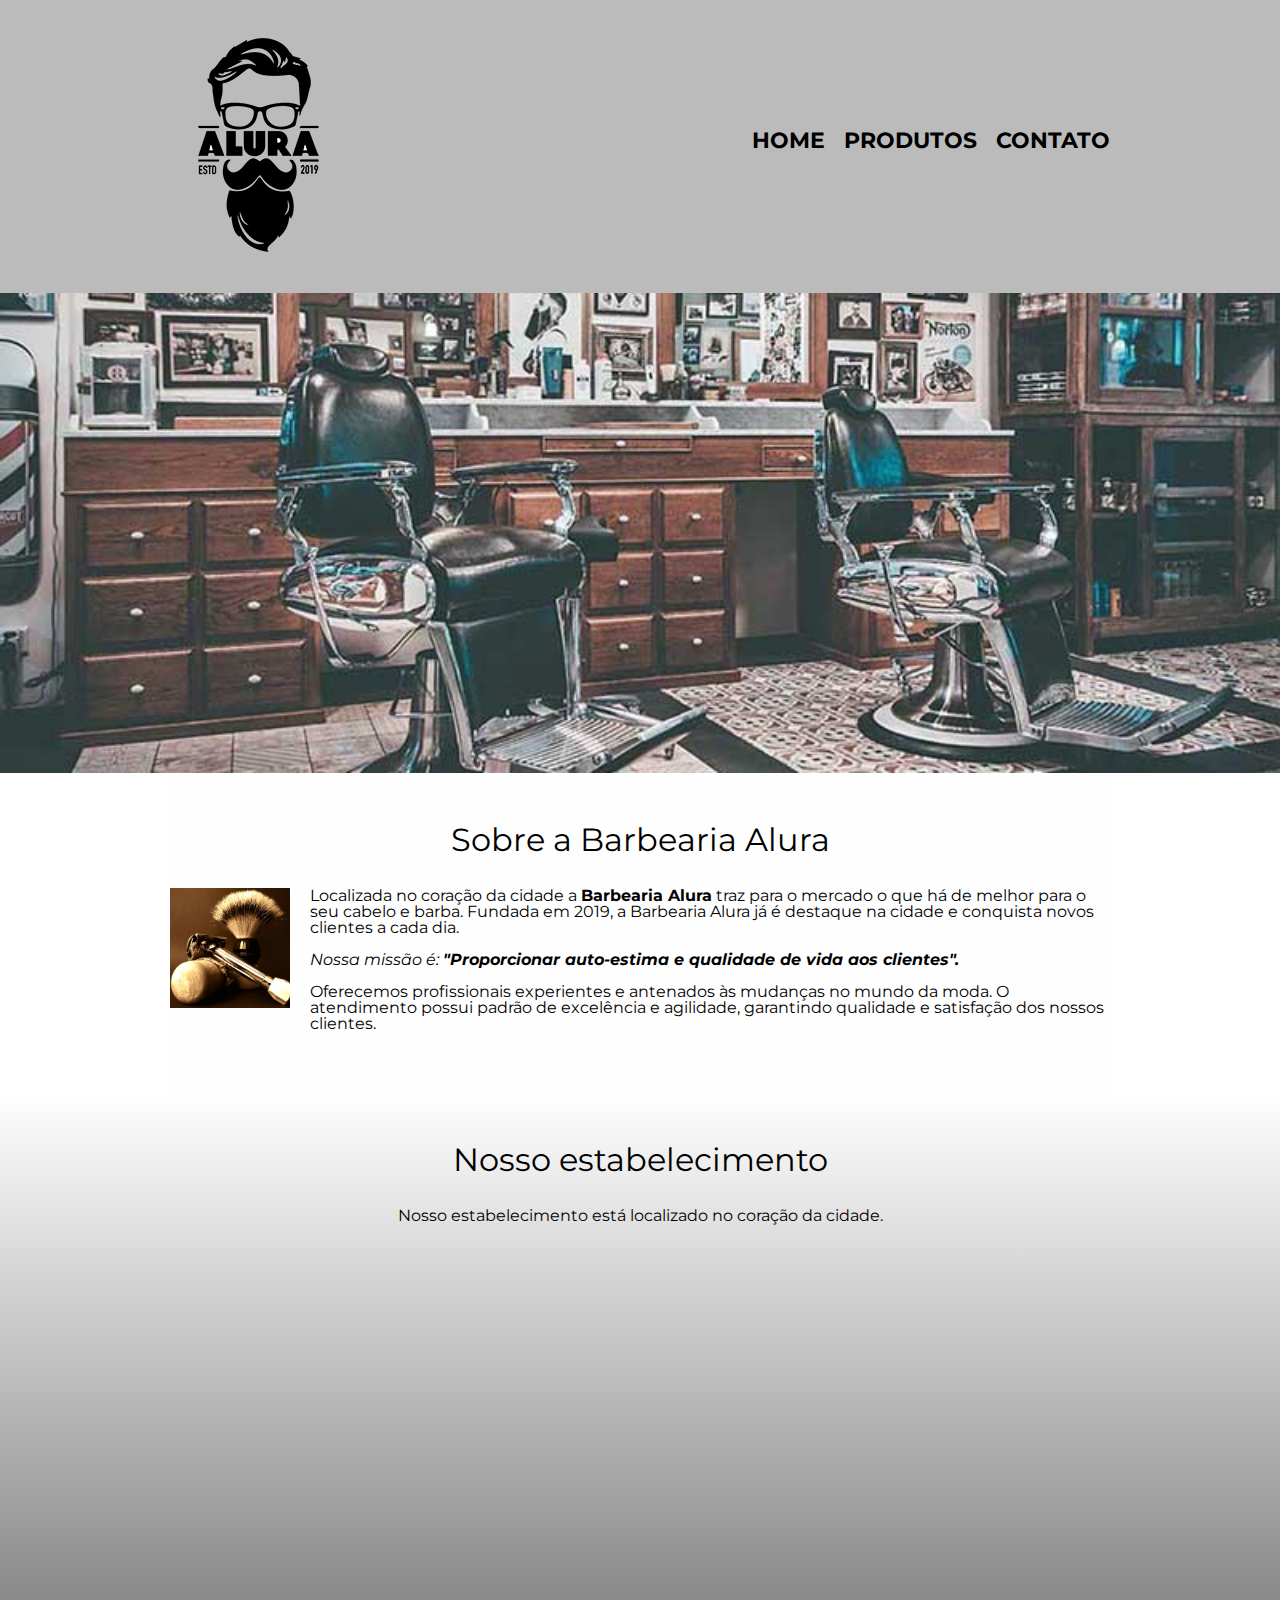
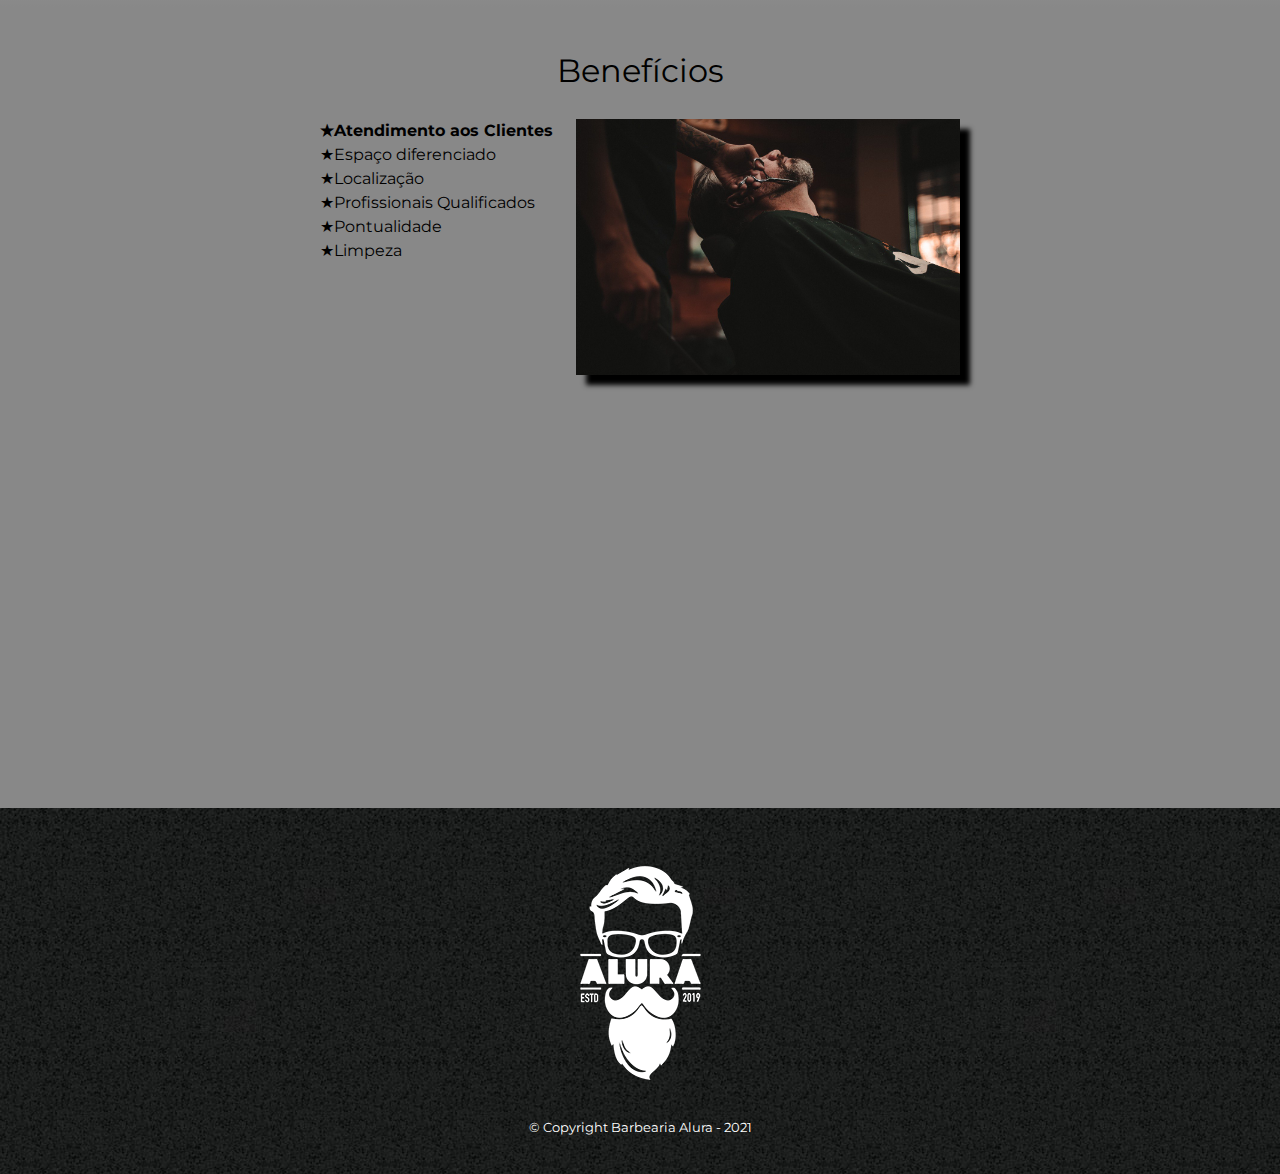
<file: index.html>
<!DOCTYPE html>

<html lang="pt-br">

    <head>
        <meta charset="UTF-8">
        <meta name="viewport" content="width=device-width">
        <title>Barbearia Alura</title>
        
        <link href="https://fonts.googleapis.com/css?family=Montserrat&display=swap" rel="stylesheet">
        <link rel="stylesheet" href="./css/reset.css">
        <link rel="stylesheet" href="./css/style.css">
        <link rel="stylesheet" href="./css/caixa/caixa.css">
        <link rel="stylesheet" href="./css/caixa/caixa-navegacao.css">
    </head>
    <body>
        <header>
            <div class="caixa">
              <h1><img src="./img/logo.png"></h1>
              <nav class="caixa__navegacao">
                <ul>
                  <li><a href="index.html">Home</a></li>
                  <li><a href="produtos.html">Produtos</a></li>
                  <li><a href="contato.html">Contato</a></li>
                </ul>
              </nav>     
            </div>
        </header>
            <img class="banner" src="./img/banner.jpg">
        <main>
            <section class="principal">
                <h2 class="titulo-principal">Sobre a Barbearia Alura</h2>

                <img class="utensilios" src="./img/utensilios.jpg" alt="Utensilios de um barbeiro.">

                <p>Localizada no coração da cidade a <strong>Barbearia Alura</strong> traz para o mercado o que há de melhor
                para o seu cabelo e barba. Fundada em 2019, a Barbearia Alura já é destaque na cidade e
                conquista novos clientes a cada dia.</p>

                <p id="missao"><em>Nossa missão é: <strong>"Proporcionar auto-estima e qualidade de vida aos
                clientes".</strong></em></p>

                <p>Oferecemos profissionais experientes e antenados às mudanças no mundo da moda.
                O atendimento possui padrão de excelência e agilidade, garantindo qualidade e
                satisfação dos nossos clientes.</p>
            </section>

            <section class="mapa">
                <h3 class="titulo-principal">Nosso estabelecimento</h3>
                <p>Nosso estabelecimento está localizado no coração da cidade.</p>

                <div class="mapa-conteudo">
                    <iframe src="https://www.google.com/maps/embed?pb=!1m18!1m12!1m3!1d2174.1396338606664!2d-46.633637255785345!3d-23.58810118169933!2m3!1f0!2f0!3f0!3m2!1i1024!2i768!4f13.1!3m3!1m2!1s0x94ce5a2b2ed7f3a1%3A0xab35da2f5ca62674!2sCaelum%20-%20Escola%20de%20Tecnologia!5e0!3m2!1spt-BR!2sbr!4v1642465539218!5m2!1spt-BR!2sbr" width="100%" height="300" style="border:0;" allowfullscreen="" loading="lazy"></iframe>
                </div>
            </section>

            <section class="beneficios">
                <h3 class="titulo-principal">Benefícios</h3>

                <div class="conteudo-beneficios">
                    <ul class="lista-beneficios">
                        <li class="itens">Atendimento aos Clientes</li>
                        <li class="itens">Espaço diferenciado</li>
                        <li class="itens">Localização</li>
                        <li class="itens">Profissionais Qualificados</li>
                        <li class="itens">Pontualidade</li>
                        <li class="itens">Limpeza</li>
                    </ul><img src="./img/beneficios.jpg" class="imagem-beneficios">
                </div>

                <div class="video">
                    <iframe width="100%" height="315" src="https://www.youtube.com/embed/wcVVXUV0YUY" frameborder="0" allow="accelerometer; autoplay; encrypted-media; gyroscope; picture-in-picture" allowfullscreen></iframe>
                </div>
            </section>
        </main>
        <footer>
            <img src="./img/logo-branco.png">
            <p class="copyright">&copy; Copyright Barbearia Alura - 2021</p>
        </footer>

    </body>
</html>
</file>
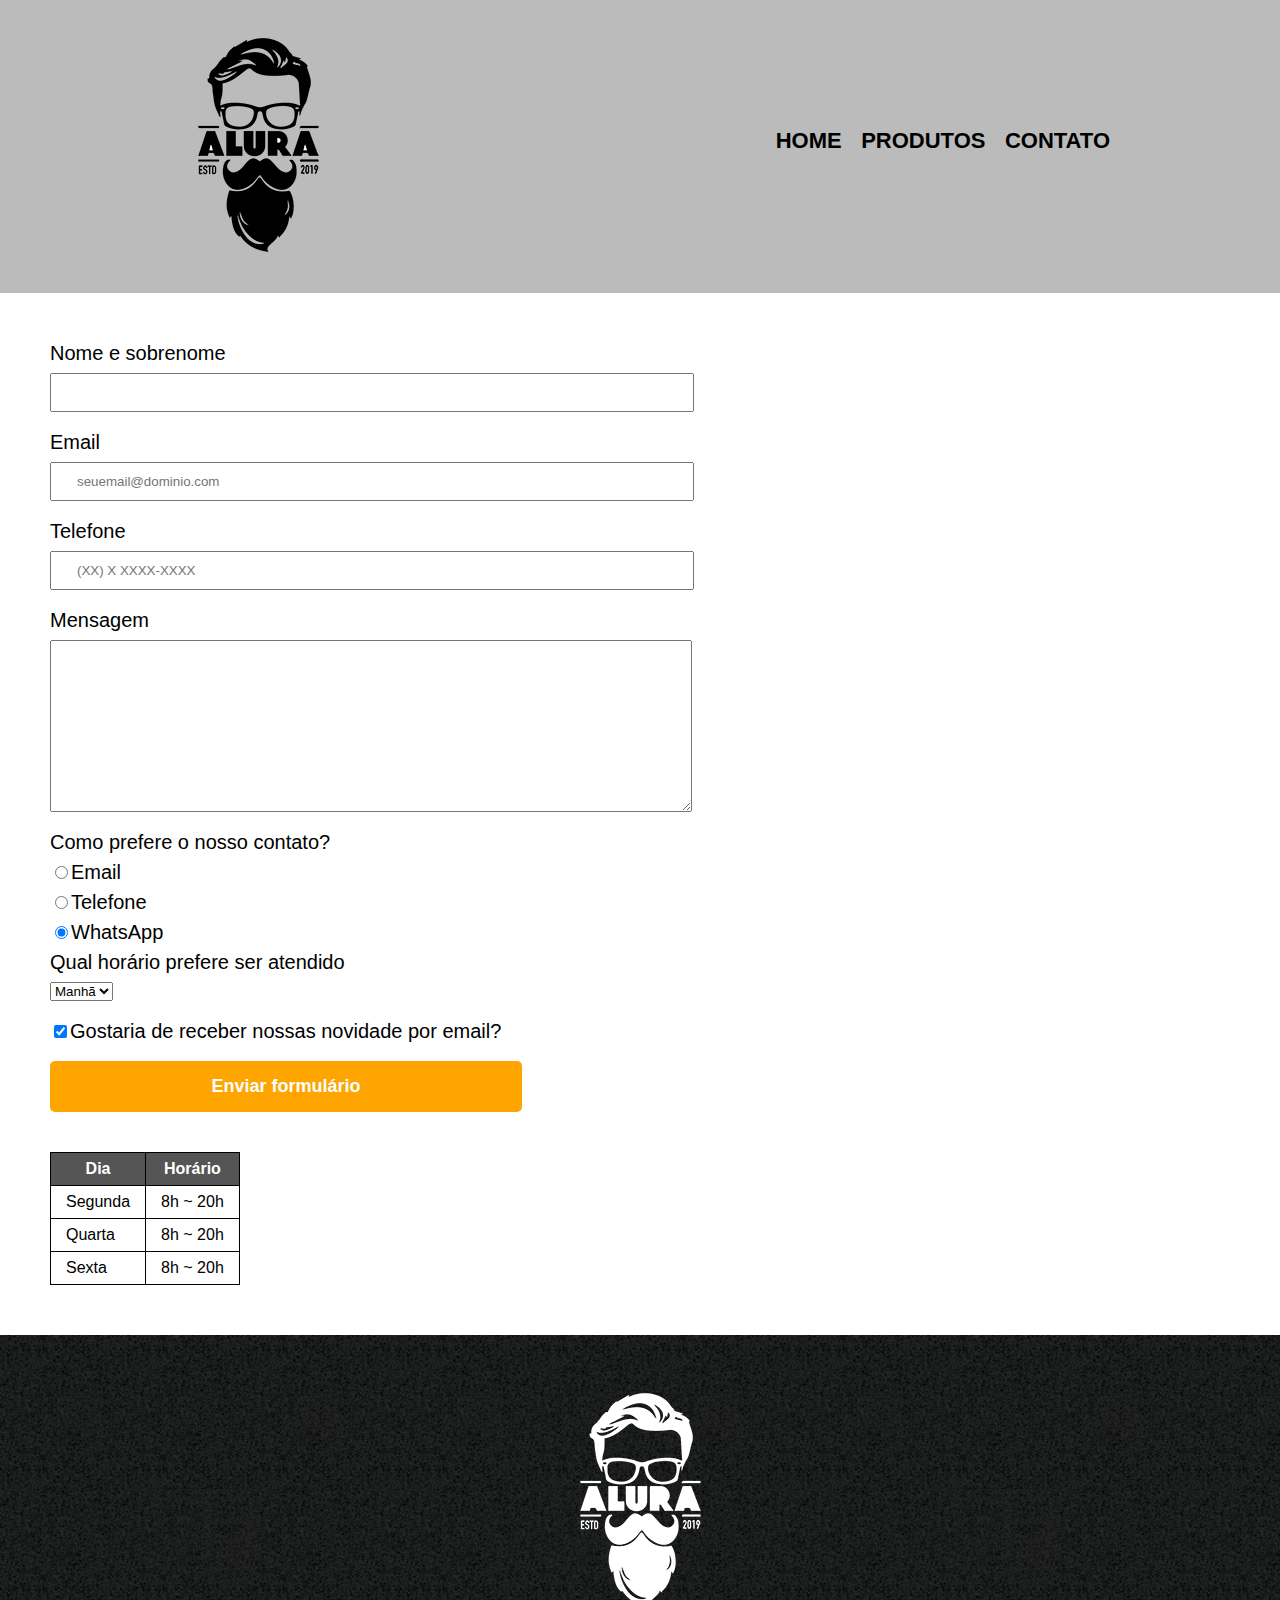
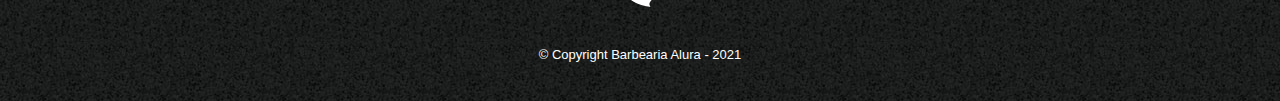
<file: contato.html>
<!DOCTYPE html>

<html lang="pt-br">

  <head>
    <meta charset="UTF-8">
    <meta name="viewport" content="width=device-width">
    <title>Contato - Barbearia Alura</title>

    <link rel="stylesheet" href="./css/reset.css">
    <link rel="stylesheet" href="./css/style.css">
    <link rel="stylesheet" href="./css/caixa/caixa.css">
    <link rel="stylesheet" href="./css/caixa/caixa-navegacao.css">
  </head>
  <body>
    <header>
      <div class="caixa">
        <h1><img src="./img/logo.png"></h1>
        <nav class="caixa__navegacao">
          <ul>
            <li><a href="index.html">Home</a></li>
            <li><a href="produtos.html">Produtos</a></li>
            <li><a href="contato.html">Contato</a></li>
          </ul>
        </nav>     
      </div>
    </header>
    <main class="contato-main">
        <form>
            <label for="nomesobrenome">Nome e sobrenome</label>
            <input type="text" id="nomesobrenome" class="input-padrao" required>

            <label for="email">Email</label>
            <input type="email" id="email" class="input-padrao" required placeholder="seuemail@dominio.com">

            <label for="telefone">Telefone</label>
            <input type="tel" id="telefone" class="input-padrao" required placeholder="(XX) X XXXX-XXXX">

            <label for="mensagem">Mensagem</label>
            <textarea cols="70" rows="10" id="mensagem" class="input-padrao" required></textarea>

            <fieldset>
              <legend>Como prefere o nosso contato?</legend>
              <label for="radio-email"><input type="radio" name="contato" value="email" id="radio-email">Email</label>

              <label for="radio-telefone"><input type="radio" name="contato" value="telefone" id="radio-telefone">Telefone</label>

              <label for="radio-whatsapp"><input type="radio" name="contato" value="whatsapp" id="radio-whatsapp" checked>WhatsApp</label>
            </fieldset>

            <fieldset class="horario-atendimento">
              <legend>Qual horário prefere ser atendido</legend>
              <select>
                <option>Manhã</option>
                <option>Tarde</option>
                <option>Noite</option>
              </select>
            </fieldset>

            <label class="checkbox"><input type="checkbox" checked>Gostaria de receber nossas novidade por email?</label>

            <input type="submit" value="Enviar formulário" class="enviar">
        </form>

        <table>
          <thead>
            <tr>
              <th>Dia</th>
              <th>Horário</th>
            </tr>
          </thead>
          <tbody>
            <tr>
              <td>Segunda</td>
              <td>8h ~ 20h</td>
            </tr>
            <tr>
              <td>Quarta</td>
              <td>8h ~ 20h</td>
            </tr>
            <tr>
              <td>Sexta</td>
              <td>8h ~ 20h</td>
            </tr>
          </tbody>
        </table>
    </main>

    <footer>
        <img src="./img/logo-branco.png" alt="Logo da Barbearia Alura">
        <p class="copyright">&copy; Copyright Barbearia Alura - 2021</p>
      </footer>

    </body>

  </html>
</file>
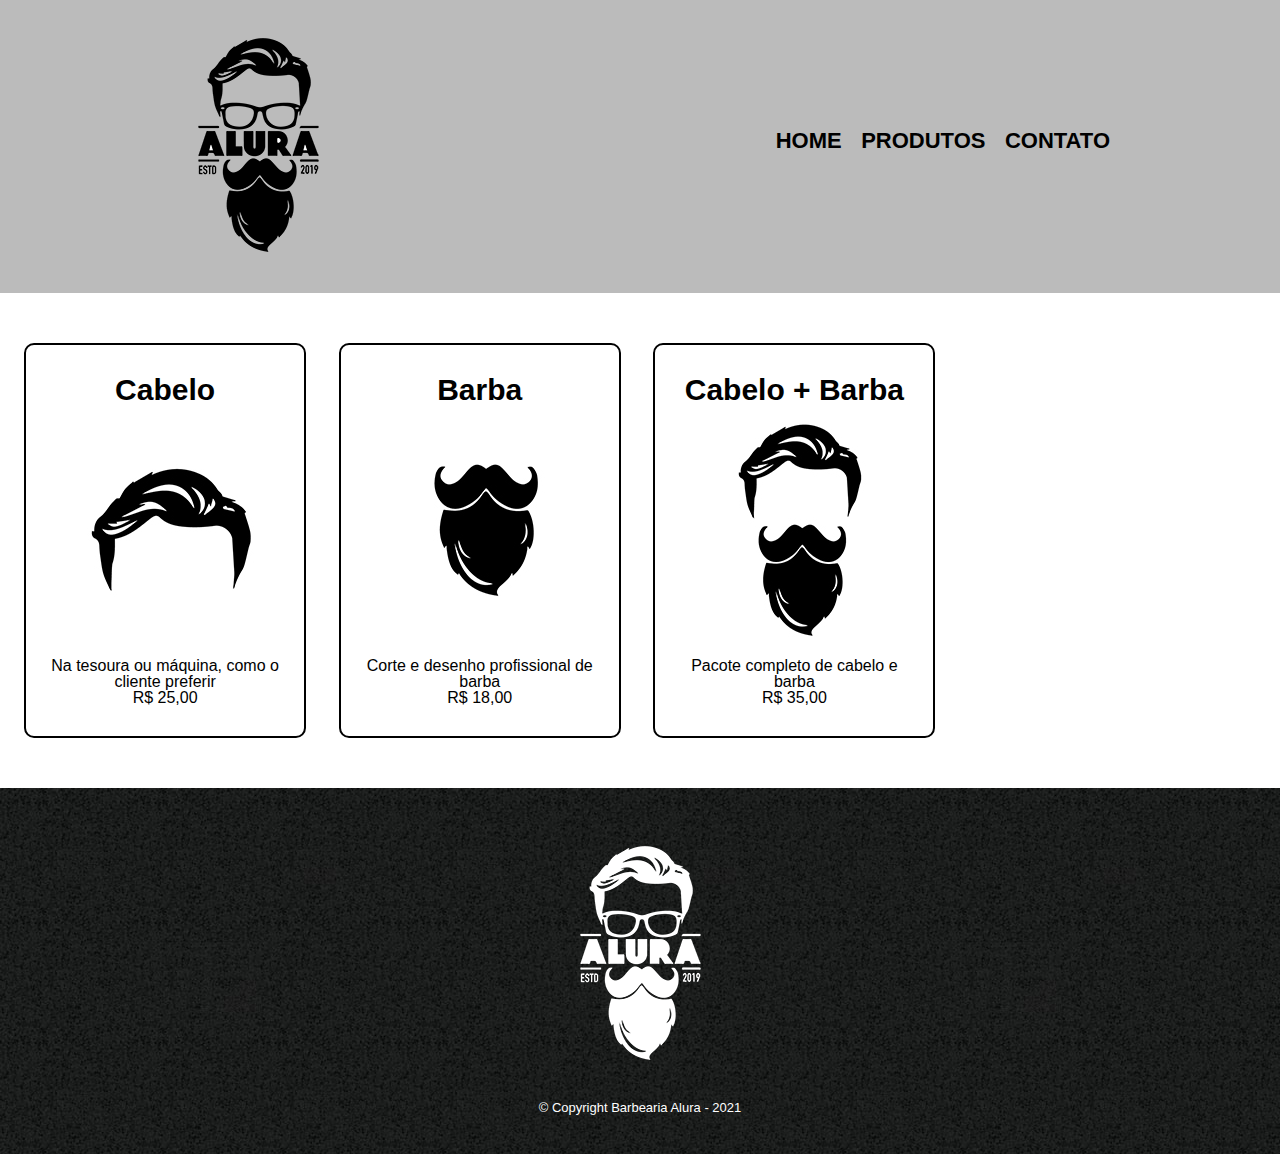
<file: produtos.html>
<!DOCTYPE html>

<html lang="pt-br">

  <head>
    <meta charset="UTF-8">
    <meta name="viewport" content="width=device-width">
    <title>Produtos - Barbearia Alura</title>

    <link rel="stylesheet" href="./css/reset.css">
    <link rel="stylesheet" href="./css/style.css">
    <link rel="stylesheet" href="./css/caixa/caixa.css">
    <link rel="stylesheet" href="./css/caixa/caixa-navegacao.css">
    <link rel="stylesheet" href="./css/produtos/produtos.css">
    <link rel="stylesheet" href="./css/produtos/produtos-preco.css">
    <link rel="stylesheet" href="./css/produtos/produtos-descricao.css">
    <link rel="stylesheet" href="./css/produtos/produtos-lista.css">
  </head>
  <body>
    <header>
      <div class="caixa">
        <h1><img src="./img/logo.png"></h1>
        <nav class="caixa__navegacao">
          <ul>
            <li><a href="index.html">Home</a></li>
            <li><a href="produtos.html">Produtos</a></li>
            <li><a href="contato.html">Contato</a></li>
          </ul>
        </nav>     
      </div>
    </header>
    <main class="produtos">
      <ul class="produtos__lista">
        <li>
          <h2>Cabelo</h2>
          <img src="./img/cabelo.jpg" class="imagem-produtos">
          <p class="produtos__descricao">Na tesoura ou máquina, como o cliente preferir</p>
          <p class="produtos__preco">R$ 25,00</p>
        </li>
        <li>
          <h2>Barba</h2>
          <img src="./img/barba.jpg" class="imagem-produtos">
          <p class="produtos__descricao">Corte e desenho profissional de barba</p>
          <p class="produtos__preco">R$ 18,00</p>
        </li>
        <li>
          <h2>Cabelo + Barba</h2>
          <img src="./img/cabelo+barba.jpg" class="imagem-produtos">
          <p class="produtos__descricao">Pacote completo de cabelo e barba</p>
          <p class="produtos__preco">R$ 35,00</p>
        </li>    
      </ul>     
    </main>

    <footer>
      <img src="./img/logo-branco.png">
      <p class="copyright">&copy; Copyright Barbearia Alura - 2021</p>
    </footer>

  </body>

</html>
</file>
<file: css/style.css>
body {
  font-family: 'Montserrat', sans-serif;
}

header {
  background:#BBBBBB;
  padding: 20px 0;
}

footer {
  text-align: center;
  background: url("../img/bg.jpg");
  padding: 40px 0;
}

.copyright {
  color: #FFFFFF;
  font-size: 13px;
  margin: 20px 0 0;
}

.contato-main {
  margin: 50px;
}

form {
  margin: 40px 0;
}

form label, form legend {
  display: block;
  font-size: 20px;
  margin: 0 0 10px;
}

.input-padrao {
  display: block;
  margin: 0 0 20px;
  padding: 10px 25px;
  width: 50%;
}

.checkbox {
  margin: 20px 0;
}

.enviar {
  width: 40%;
  padding: 15px 0;
  background-color: orange;
  color: white;
  font-weight: bold;
  font-size: 18px;
  border: none;
  border-radius: 5px;
  transition: 1s all;
  cursor: pointer;
}

.enviar:hover {
  background: darkorange;
  transform: scale(1.2);
}

table {
  margin: 20px 0 40px;
}

thead {
  background: #555555;
  color: white;
  font-weight: bold;
}

td, th {
  border: 1px solid #000000;
  padding: 8px 15px;
}

/* css da página inicial */

.banner {
  width: 100%;
}

.titulo-principal {
  text-align: center;
  font-size: 2em;
  margin: 0 0 1em;
  clear: left;
}

.principal {
  padding: 3em 0;
  background: #fefefe;
  width: 940px;
  margin: 0 auto;
}

.principal p {
  margin: 0 0 1em;
}

.principal strong {
  font-weight: bold;
}

.principal em {
  font-style: italic;
}

.utensilios {
  width: 120px;
  float: left;
  margin: 0 20px 20px 0; /* Cima, direita, baixo, esquerda */
  transform: translateY(0px);
  animation: float 5s ease-in-out infinite;
}

@keyframes float {
  0% {
    transform: translateY(0px);
  }
  50% {
    transform: translateY(-15px);
  }
  100% {
    transform: translateY(0px);
  }
}

.mapa {
  padding: 3em 0;
  background: linear-gradient(#FEFEFE, #888888);
}

.mapa-conteudo {
  width: 940px;
  margin: 0 auto;
}

.mapa p {
  margin: 0 0 2em;
  text-align: center;
}

.beneficios {
  padding: 3em 0;
  background: #888888;
}

.conteudo-beneficios {
  width: 640px;
  margin: 0 auto;
}

.lista-beneficios {
  width: 40%;
  display: inline-block;
  vertical-align: top;
}

.itens {
  line-height: 1.5;
}
/*
pseudo elemento que pode ser usado para escolher um dos elementos.
.itens:nth-child(1) {
  font-weight: bold;
}
*/
.itens:first-child {
  font-weight: bold;
}

.itens:before {
  content: "★";
}

.imagem-beneficios {
  width: 60%;
  opacity: 1;
  transition: 400ms;
  box-shadow: 10px 10px 5px #000000;
}

.imagem-beneficios:hover {
  opacity: 0.5;
}

.video {
  width: 560px;
  margin: 2em auto;
}

/* CSS visualização por celular */
@media screen and (max-width: 480px) {
  .caixa, .principal, .conteudo-beneficios, .mapa-conteudo, .video, .produtos li, .produtos {
    width: auto;
  }

  h1 {
    text-align: center;
  }

  nav {
    position: static;
  }

  .lista-beneficios, .imagem-beneficios {
    width: 100%;
  }

  .contato-main {
    margin: 10px;
  }

  .input-padrao {
    width:70%;
  }

  select {
    font-size: 1em;
    padding: 20px;
  }

  .imagem-beneficios {
    margin: 10px 0 0 0 ;
  }
}
</file>
<file: css/caixa/caixa.css>
.caixa {
    position: relative;
    width: 940px;
    margin: 0 auto;
  }
</file>
<file: css/caixa/caixa-navegacao.css>
.caixa__navegacao {
    position: absolute;
    top: 110px;
    right: 0px;
  }
  
  .caixa__navegacao li {
    display: inline;
    margin: 0 0 0 15px;
  }
  
  .caixa__navegacao a {
    text-transform: uppercase;
    color: #000000;
    font-weight: bold;
    font-size: 22px;
    text-decoration: none;
  }
  
  .caixa__navegacao a:hover {
    color: #C78C19;
    text-decoration: underline;
  }
</file>
<file: css/produtos/produtos.css>
.produtos {
    width: 940px;
    margin: 0 auto;
    padding: 50px 0;
}

.produtos, .principal, .itens {
    margin: 0 10px 0 10px;
}
</file>
<file: css/produtos/produtos-preco.css>
.produto__preco {
    font-size: 22px;
    font-weight: bold;
    margin-top: 10px;
  }
</file>
<file: css/produtos/produtos-descricao.css>
.produto__descricao {
    font-size: 18px;
  }
</file>
<file: css/produtos/produtos-lista.css>
.produtos__lista li {
    display: inline-block;
    text-align: center;
    width: 30%;
    vertical-align: top;
    margin: 0 1.5%;
    padding: 30px 20px;
    box-sizing: border-box;
    border: 2px solid #000000;
    border-radius: 10px;
}
  
.produtos__lista li:hover {
    border-color: #C78C19;
}
  
.produtos__lista li:active {
    border-color: #088C19
}
  
.produtos__lista li:hover h2 {
    font-size: 34px;
}
  
.produtos__lista h2 {
    font-size: 30px;
    font-weight: bold;
}
</file>
